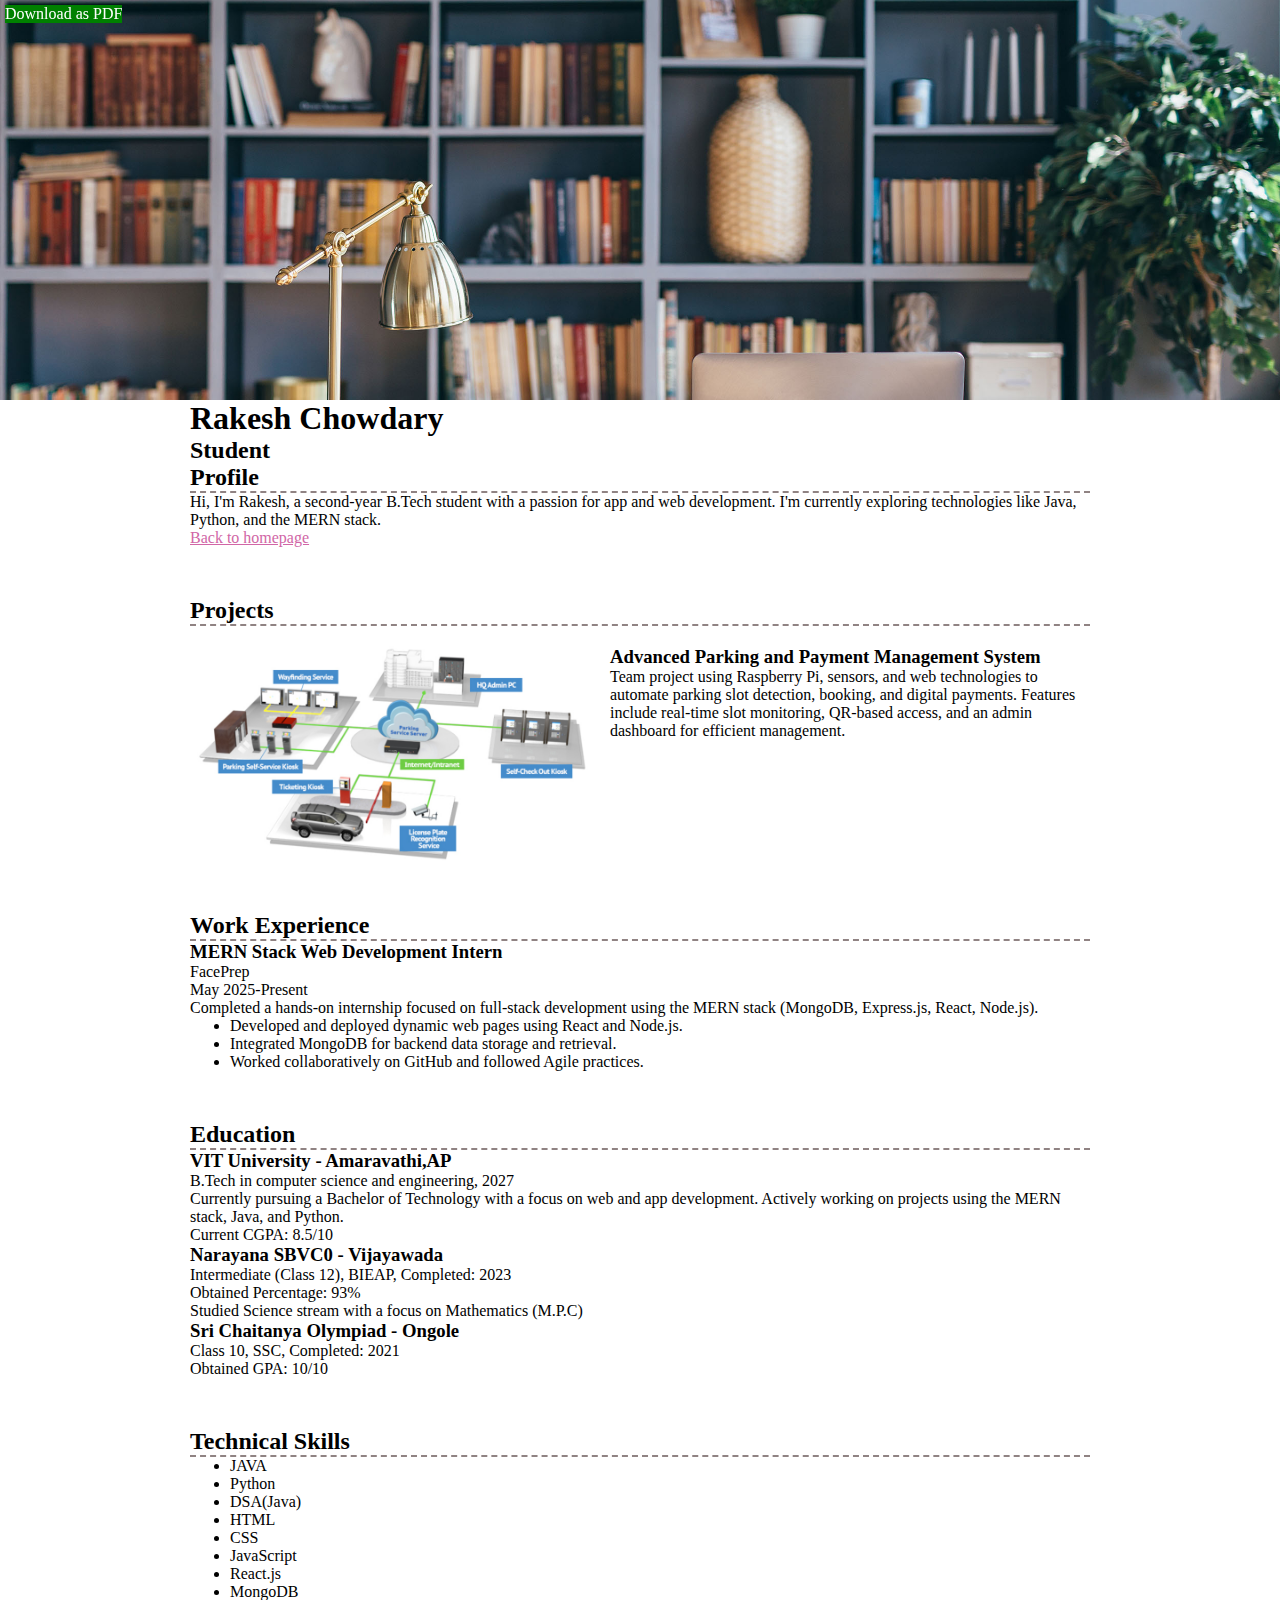
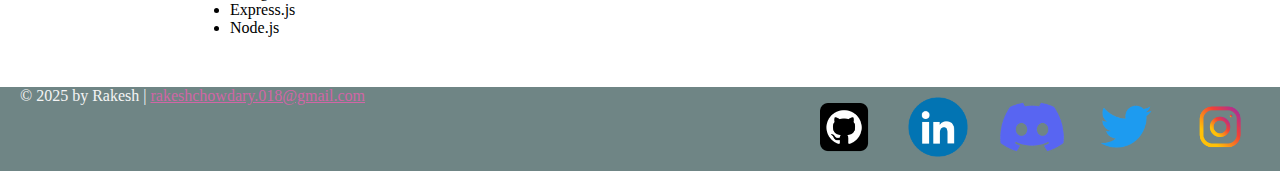
<file: resume.html>
<!DOCTYPE html>
<html lang="en">
  <head>
    <meta charset="UTF-8">
    <meta name="viewport" content="width=device-width, initial-scale=1">
    <title>Rakesh Chowdary</title>
      <link rel="icon" type="image/x-icon" href="./images/cv.png">
    <link rel="preconnect" href="https://fonts.googleapis.com">
    <link rel="preconnect" href="https://fonts.gstatic.com" crossorigin>
    <link href="https://fonts.googleapis.com/css2?family=Caveat&family=Open+Sans:ital@0;1&display=swap" rel="stylesheet">
    <link href="https://fonts.googleapis.com/css2?family=Merriweather:wght@400;500;700&family=Playfair+Display:wght@700&display=swap" rel="stylesheet">
    <link href="https://fonts.googleapis.com/css2?family=Cinzel:wght@400;700&family=Lora:wght@400;500;700&display=swap" rel="stylesheet">
    <link rel="stylesheet" href="css/styles.css">
  </head>
  <body class="resume">
    <a class="btn download-link" href="resume.pdf" target="_blank">Download as PDF</a>
    <!-- //  INTRO  // -->
    <header>
     <div class="content-wrapper">
      <!-- Start content edits below this line. -->
      <h1>Rakesh Chowdary</h1>
      <h2>Student</h2>

      
    </div><!-- End content edits here. -->
    </header>

    <main class="content-wrapper">
      <!-- //  PROFILE  // -->
      <section class="resume-section">
        <!-- Start content edits below this line. -->
        <h2>Profile</h2>
        <p>Hi, I'm Rakesh, a second-year B.Tech student with a passion for app and web development. I'm currently exploring technologies like Java, Python, and the MERN stack.</p>
        <a href="index.html">Back to homepage</a>

        <!-- End content edits here. -->
      </section>

      <!-- //  PROJECTS  // -->
      <section class="resume-section">
        <!-- To add more items, copy this whole <section></section> block-->
       <h2>Projects</h2>
       <div class="project-wrapper">

        <section class="project-item" >
          <img src="images\Parking_system.jpg"
          srcset="images\Parking_system-small.jpg 400w,images\Parking_system-medium.jpg 600w,images\Parking_system-large.jpg 900w"
          sizes="(max-width: 400px) 400px, (max-width: 600px) 600px, 900px" alt="Advanced Parking and Payment Management System" />
          <h3>Advanced Parking and Payment Management System</h3>
          <p>Team project using Raspberry Pi, sensors, and web technologies to automate parking slot detection, booking, and digital payments. Features include real-time slot monitoring, QR-based access, and an admin dashboard for efficient management.</p>
        </section>
        </div>
        
        <!-- End content edits here. -->
      </section>

      <!-- //  WORK EXPERIENCE  // -->
      <section class="resume-section">
        <!-- Start content edits below this line.  -->
        <h2>Work Experience</h2>
        <!-- To add more items, copy this whole <section></section> block -->
        <section class="work-item">
        <div class="work-details">
          <h3>MERN Stack Web Development Intern</h3>
          <p>FacePrep</p>
          <p>May 2025-Present</p>
          <p>Completed a hands-on internship focused on full-stack development using the MERN stack (MongoDB, Express.js, React, Node.js).</p>
          </div>
          <div class="work-summary">
          <ul>
          <li>Developed and deployed dynamic web pages using React and Node.js.</li>
         <li>Integrated MongoDB for backend data storage and retrieval.</li>
         <li>Worked collaboratively on GitHub and followed Agile practices.</li>

          </ul>
        </div>
       </section>
        <!-- End content edits here. -->
      </section>

      <!-- //  EDUCATION & CERTIFICATIONS  // -->
      <section class="resume-section">
        <!-- Start content edits below this line.  -->
        <h2>Education</h2>

        <!-- To add more items, copy this whole <section></section> block -->

      <div class="education-item" >
          <h3>VIT University - Amaravathi,AP</h3>
          <p>B.Tech in computer science and engineering, 2027</p>          
          <p>Currently pursuing a Bachelor of Technology with a focus on web and app development. Actively working on projects using the MERN stack, Java, and Python.</p>
          <p>Current CGPA: 8.5/10</p>
        </div>

      <div class="education-item">
       <h3>Narayana SBVC0 - Vijayawada</h3>
       <p>Intermediate (Class 12), BIEAP, Completed: 2023</p>
       <P>Obtained Percentage: 93%</P>
       <p>Studied Science stream with a focus on Mathematics (M.P.C)</p>
      </div>
      <div class="education-item">
       <h3>Sri Chaitanya Olympiad - Ongole</h3>
       <p>Class 10, SSC, Completed: 2021</p>
       <P>Obtained GPA: 10/10</P>
      </div>



        <!-- End content edits here. -->
      </section>
       <!-- //  Technical Skills  // -->
      <section class="resume-section">
        <h2>Technical Skills</h3>
        <ul>
          <li>
          <P>JAVA</P>
          </li>
          <li>
            <p>Python</p>
          </li>
          <li>
            <p>DSA(Java)</p>
          </li>
          <li>
            <P>HTML</P>
          </li>
          <li>
            <p>CSS</p>
          </li>
          <li>
            <p>JavaScript</p>
          </li>
          <li>
            <p>React.js</p>
          </li>
          <li>
            <p>MongoDB</p>
          </li>
          <li>
            <p>Express.js</p>
          </li>
          <li>
            <p>Node.js</p>
          </li>
        </ul>
      </section>

    </main>


    <!-- //  FOOTER INFO, SOCIAL MEDIA  // -->
    <footer>
      <!-- Start content edits below this line. -->
      <p>© 2025 by Rakesh | <a href="mailto:rakeshchowdary.018@gmail.com">rakeshchowdary.018@gmail.com</a></p>

      <!-- Add or remove any networks. -->
      <ul class="socials">
        <li>
         <a href="https://github.com/rakeesssh007" target="_blank">
          <img class="static" src="images/Static-logos/github-1080px.png">
          <img class="gif" src="images/Animated-logos/Github-1200px.gif"alt="">
        </a>
        </li>
        <li>
          <a href="https://www.linkedin.com/in/rakesh-chowdary-965663292?utm_source=share&utm_campaign=share_via&utm_content=profile&utm_medium=android_app" target="_blank">
            <img class="static" src="images/Static-logos/linkedin-1080px.png">
            <img class="gif" src="images/Animated-logos/Linkedin-1080px.gif">
          </a>
        </li>
        <li>
          <a href="https://discord.gg/xExeheNU" target="_blank">
            <img class="static" src="images/Static-logos/discord-1200px.png">
            <img class="gif" src="images/Animated-logos/Discord-1080px.gif" alt=""></a>
        </li>
        <li>
          <a href="https://x.com/RakeshC007?t=Ae0j1lM2-jMTiDVTUfB7kg&s=09" target="_blank">
            <img class="static" src="images/Static-logos/twitter-1080px.png">
            <img class="gif" src="images/Animated-logos/twitter-1080px.gif"></a>
        </li>
        <li>
      <a href="https://www.instagram.com/iamrakesh._007/profilecard/?igsh=MmxvMG9yeGN3eXI0" target="_blank">
        <img class="static" src="images/Static-logos/instagram-1200px.png">
        <img class="gif" src="images/Animated-logos/Instagram-1200px.gif"></a>
        </li>
      </ul>
      
      <!-- End content edits here. -->
    </footer>
  </body>
</html>
</file>
<file: css/styles.css>
/* Global Styles */
html {
    box-sizing: border-box;
}
html,body {
    height: 100%;
}
*,*::before,*::after{
    box-sizing: inherit; 
    margin: 0;
}
a{
    color:rgb(209, 102, 166);
}
a:hover {
    color:rgb(196, 150, 42);
}
.btn {
    background-color: green;
    color: white;
    text-decoration: none;
}

.content-wrapper {
    margin: 0 auto;
    max-width: 900px;
    
}


/* Index styles */
.home {
     background: url(../images/bg-home-office-bookshelf.jpg) no-repeat;
     background-size: cover;
     display: flex;
     flex-direction: column;
}
.home .content-bg{
 background-color: #F5F5F5;
 padding: 30px;
}
.home .content-wrapper {
    margin:0 auto;
    max-width:900px;
    padding:30px;
    flex-grow:1;
}

/* Resume styles */
.resume header::before{
    background: url(../images/bg-home-office-bookshelf.jpg) center/cover;
    display: block;
    content:"";
    height: 400px;
}
.resume-section{
    margin-bottom: 50px;
}
.resume-section h2{
    border-bottom: 2px dashed rgb(144, 131, 131);
}
.download-link{
    position:fixed;
    top:5px;
    left:5px;
}
/* profile */

/* projects */
.project-item img{
    float:left;
    width: 400px; 
    margin-right: 20px;    

}
.project-item {
    display: flow-root;
    margin: 20px 0;
}

/* work experience */

/* education */
.resume-section .education{
    display:flex;
    padding-right: 75px;
    min-width: 900px;
}
 .school {
    box-sizing: border-box;
    flex-basis: 200px;
}

/* foorer */
footer {
    background-color:#2f4f4fb1;
    color: #F5F5F5;
    display: flex;
    justify-content: space-between;
    padding-inline: 20px;
}
.socials img {
  width: 80px;
}

.socials li {
  display: inline-block;
  margin-left: 10px;
}

.socials img.gif {
  opacity: 0;
}

.socials a:hover img.static {
  opacity: 0;
}

.socials a:hover img.gif {
  opacity: 1;
}
.socials{
    list-style: none;
}
.socials li {
  display: inline-block;
  margin-left: 10px;
  position: relative;
  width: 80px;
  height: 80px;
}

.socials li img {
  position: absolute;
  top: 0;
  left: 0;
  width: 100%;
  height: 100%;
}
.socials li img.gif {
  opacity: 0;
}

.socials li:hover img.static {
  opacity: 0;
}

.socials li:hover img.gif {
  opacity: 1;
}
</file>
